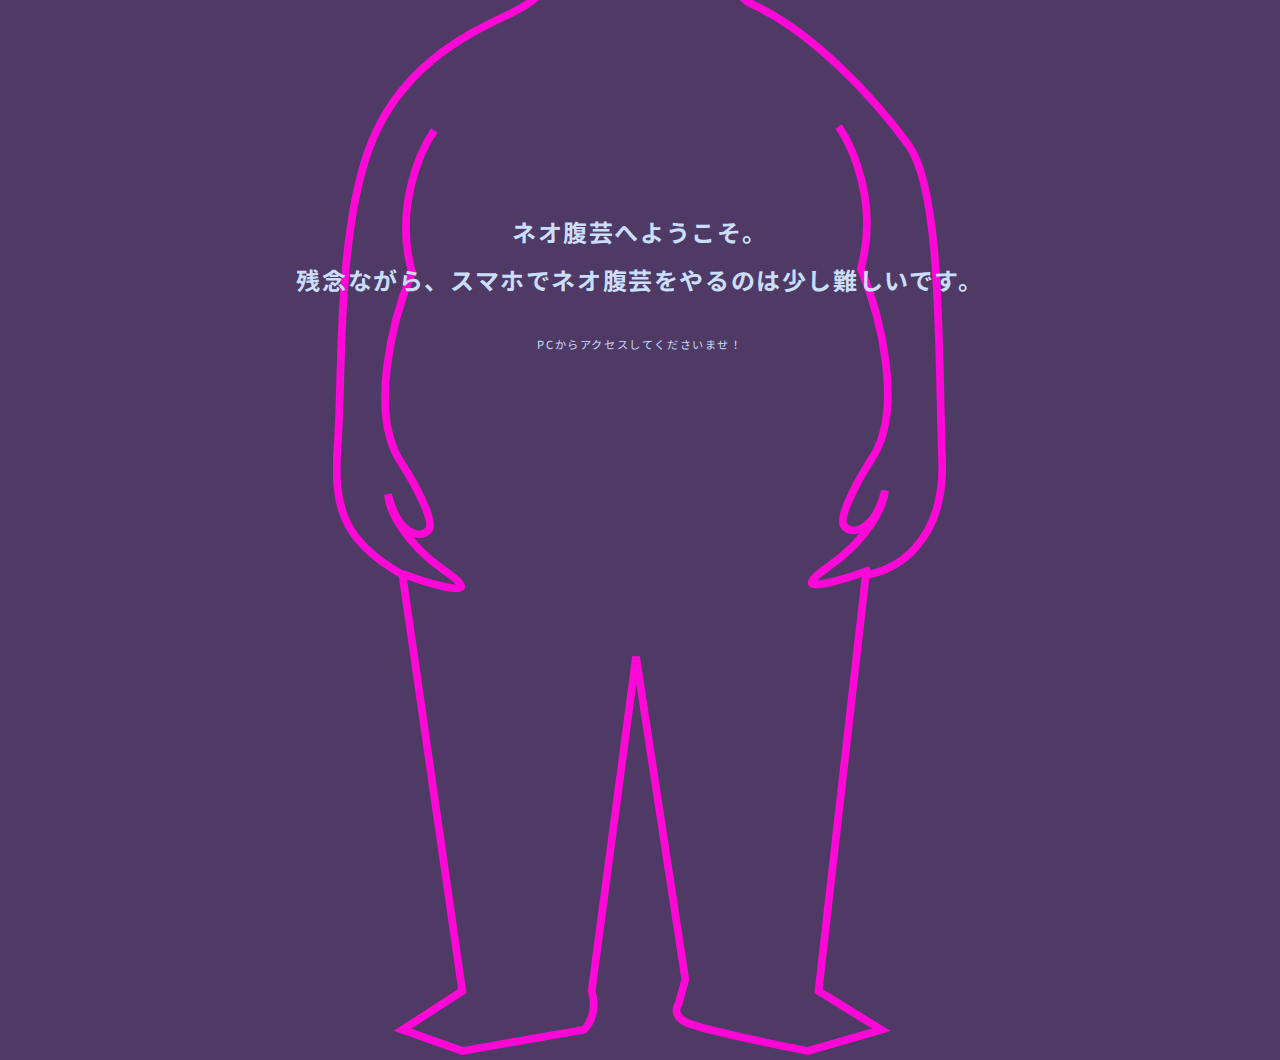
<file: sp/index.html>
<!DOCTYPE html>
<html lang="en">
  <head>
    <meta charset="UTF-8" />
    <meta name="viewport" content="width=device-width,initial-scale=1.0" />
    <meta http-equiv="X-UA-Compatible" content="ie=edge" />
    <!-- Google Fonts -->
    <link
      href="https://fonts.googleapis.com/css?family=Noto+Sans+JP:300,400,700&display=swap&subset=japanese"
      rel="stylesheet"
    />
    <!-- CSS -->
    <link rel="stylesheet" href="../index.css" />
    <title>Neo Haragei</title>
  </head>
  <body>
    <div id="intro">
      <div id="intro-wrapper">
        <p id="instructions">
          ネオ腹芸へようこそ。 <br />
          残念ながら、スマホでネオ腹芸をやるのは少し難しいです。
        </p>
        <p class="tips">
          PCからアクセスしてくださいませ！
        </p>
        <div id="vector-body"><img src="../images/body.svg" /></div>
      </div>
    </div>
  </body>
</html>
</file>
<file: index.css>
/**************
General
**************/
html,
body {
  font-family: Noto Sans JP;
  margin: 0;
  padding: 0;
  z-index: 0;
  width: 100vw;
  height: 100vh;
  display: flex;
  justify-content: center;
  align-items: center;
  letter-spacing: 0.1em;
  overflow-x: hidden;
  overflow-y: hidden;
  background-color: #4f3a65;
}

.link {
  color: #cadefc;
}

/**************
Header
**************/
#help {
  width: 2rem;
  height: 2rem;
  line-height: 2rem;
  position: absolute;
  top: 1rem;
  right: 1rem;
  margin: 0;
  z-index: 10;
  font-size: 1rem;
  color: #cadefc;
  border-radius: 50%;
  border: 2px solid #cadefc;
  text-align: center;
  cursor: pointer;
}

#help p {
  margin: 0;
  padding: 0;
}

#help:hover {
  background-color: #cadefc;
  color: #4f3a65;
}

#github {
  width: 2rem;
  height: 2rem;
  line-height: 2rem;
  position: absolute;
  top: 1rem;
  right: 4rem;
  margin: 0;
  z-index: 10;
  text-align: center;
}

#github img {
  margin: 0;
  padding: 0;
  width: 100%;
}

/**************
Manual
**************/
#manual {
  position: absolute;
  top: 0;
  left: 0;
  z-index: 50;
  width: 100%;
  height: 100%;
  overflow-y: scroll;
  opacity: 1;
  visibility: visible;
  transition: opacity 200ms linear, visibility 200ms linear;
  background-color: #cadefc;
  color: #4f3a65;
  font-size: 1rem;
}

#manual.hide {
  opacity: 0;
  visibility: hidden;
}

#manual-wrapper {
  position: relative;
  margin: 0 auto;
  width: 70%;
}

#manual-title {
  margin: 3rem 0 2rem;
  font-size: 2rem;
  font-weight: bold;
}

#manual-movie {
  margin-bottom: 2rem;
}

#manual-close {
  margin: 1rem auto;
  font-size: 1.2rem;
  font-weight: bold;
  border-radius: 50%;
  border: 2px solid #4f3a65;
  width: 2rem;
  height: 2rem;
  line-height: 2rem;
  text-align: center;
  z-index: 60;
  cursor: pointer;
}

#manual-close:hover {
  background-color: #4f3a65;
  color: #cadefc;
}

.manual-subtitle {
  font-weight: bold;
  margin: 0;
}

.manual-content {
  margin: 0 0 2rem;
}

/**************
Intro scren
**************/

#intro-bg {
  position: absolute;
  top: 0;
  left: 0;
  z-index: 1;
  width: 100%;
  height: 100%;
  text-align: center;
  opacity: 1;
  visibility: visible;
  transition: opacity 1000ms linear, visibility 1000ms linear;
  background-color: #4f3a65;
}

#intro-bg.hide {
  opacity: 0;
  visibility: hidden;
}

#intro {
  position: absolute;
  top: 0;
  left: 0;
  width: 100%;
  height: 100%;
  text-align: center;
  opacity: 3;
  visibility: visible;
  transition: opacity 1000ms linear, visibility 1000ms linear;
}

#intro.hide {
  opacity: 0;
  visibility: hidden;
}

#intro-wrapper {
  position: absolute;
  z-index: 10;
  width: 80%;
  top: 30%;
  left: 50%;
  transform: translate(-50%, -50%);
  animation: fadein 2s;
}

@keyframes fadein {
  from {
    opacity: 0;
  }
  to {
    opacity: 1;
  }
}

#instructions {
  margin-top: 2rem;
  line-height: 2;
  color: #cadefc;
  font-weight: bold;
  font-size: 1.5rem;
}

.tips {
  color: #cadefc;
  line-height: 1.5;
  font-size: 0.7rem;
  margin-top: 2rem;
}

#btn-start {
  z-index: 1;
  font-size: 1.2rem;
  margin-top: 2rem;
  padding: 1.5rem 0;
  text-align: center;
  width: 30%;
  background: #25ced8;
  color: #efe8e6;
  border-radius: 20px;
  border: 3px solid #25ced8;
  cursor: pointer;
}
#btn-start:hover {
  color: #25ced8;
  background-color: #efe8e6;
  text-decoration: none;
}
#btn-start:active {
  color: #efe8e6;
  background-color: #25ced8;
  text-decoration: none;
}
#btn-start.disabled {
  color: #574f7d;
  background-color: #4f3a65;
  border: 3px solid #574f7d;
}
#btn-start.disabled:hover {
  color: #574f7d;
  background-color: #4f3a65;
  text-decoration: none;
}

#vector-body {
  z-index: -1;
  position: absolute;
  width: 60%;
  top: 75%;
  left: 50%;
  transform: translate(-50%, -50%);
}
/**************
loader
**************/
.lds-dual-ring {
  display: inline-block;
  width: 16px;
  height: 16px;
  margin-right: 12px;
}
.lds-dual-ring:after {
  content: " ";
  display: block;
  width: 16px;
  height: 16px;
  margin-right: 12px;
  border-radius: 50%;
  border: 2px solid #574f7d;
  border-color: #574f7d transparent #574f7d transparent;
  animation: lds-dual-ring 1.2s linear infinite;
}
@keyframes lds-dual-ring {
  0% {
    transform: rotate(0deg);
  }
  100% {
    transform: rotate(360deg);
  }
}

/**************
Play Screen
**************/
canvas {
  position: absolute;
}

#video {
  width: 100%;
}

#select {
  position: absolute;
  z-index: 10;
  top: 10%;
  cursor: pointer;
}

#btn-play {
  position: absolute;
  bottom: 5%;
  left: 50%;
  transform: translate(-50%, -50%);
  font-size: 1.5rem;
  padding: 1rem 0;
  text-align: center;
  width: 20%;
  background: #25ced8;
  color: #efe8e6;
  border-radius: 20px;
  border: 3px solid #25ced8;
  z-index: 2;
  cursor: pointer;
}

#btn-play:hover {
  color: #25ced8;
  background-color: #efe8e6;
  text-decoration: none;
}
#btn-play:active {
  color: #efe8e6;
  background-color: #25ced8;
  text-decoration: none;
}

#btn-play.hide {
  opacity: 0;
  visibility: hidden;
}

/**************
Parameters
**************/

#parameters {
  position: absolute;
  top: 10%;
  left: 3%;
  font-size: 0.6rem;
  color: white;
}

#parameter-left {
  position: absolute;
  top: 40%;
  left: 3%;
  width: 20%;
}
#parameter-right {
  position: absolute;
  top: 40%;
  right: 3%;
}

#label-slider-left {
  color: #cadefc;
}

.parameter-wrapper {
  display: inline-block;
  margin-right: 2rem;
}

.parameter-wrapper-block {
  display: block;
  margin-right: 2rem;
}

.slider {
  writing-mode: bt-lr; /* IE */
  -webkit-appearance: slider-vertical; /* WebKit */
  width: 8px;
  height: 175px;
  padding: 0 5px;
}

select {
  background: #4f3a65;
  color: #cadefc;
  border: #cadefc 1px solid;
  border-radius: 20px;
  padding: 1rem;
}
option:first-child {
  background: #ff08d7;
}

#parameter-right-title {
  color: #cadefc;
  font-size: 0.4rem;
}

#sampling-content {
  margin-top: 0;
  color: #cadefc;
  font-size: 1rem;
  font-weight: bold;
}

#swing-content {
  margin-top: 0;
  color: #cadefc;
  font-size: 1rem;
  font-weight: bold;
}

#lowpass-content {
  margin-top: 0;
  color: #cadefc;
  font-size: 1rem;
  font-weight: bold;
}

#highpass-content {
  margin-top: 0;
  color: #cadefc;
  font-size: 1rem;
  font-weight: bold;
}
</file>
